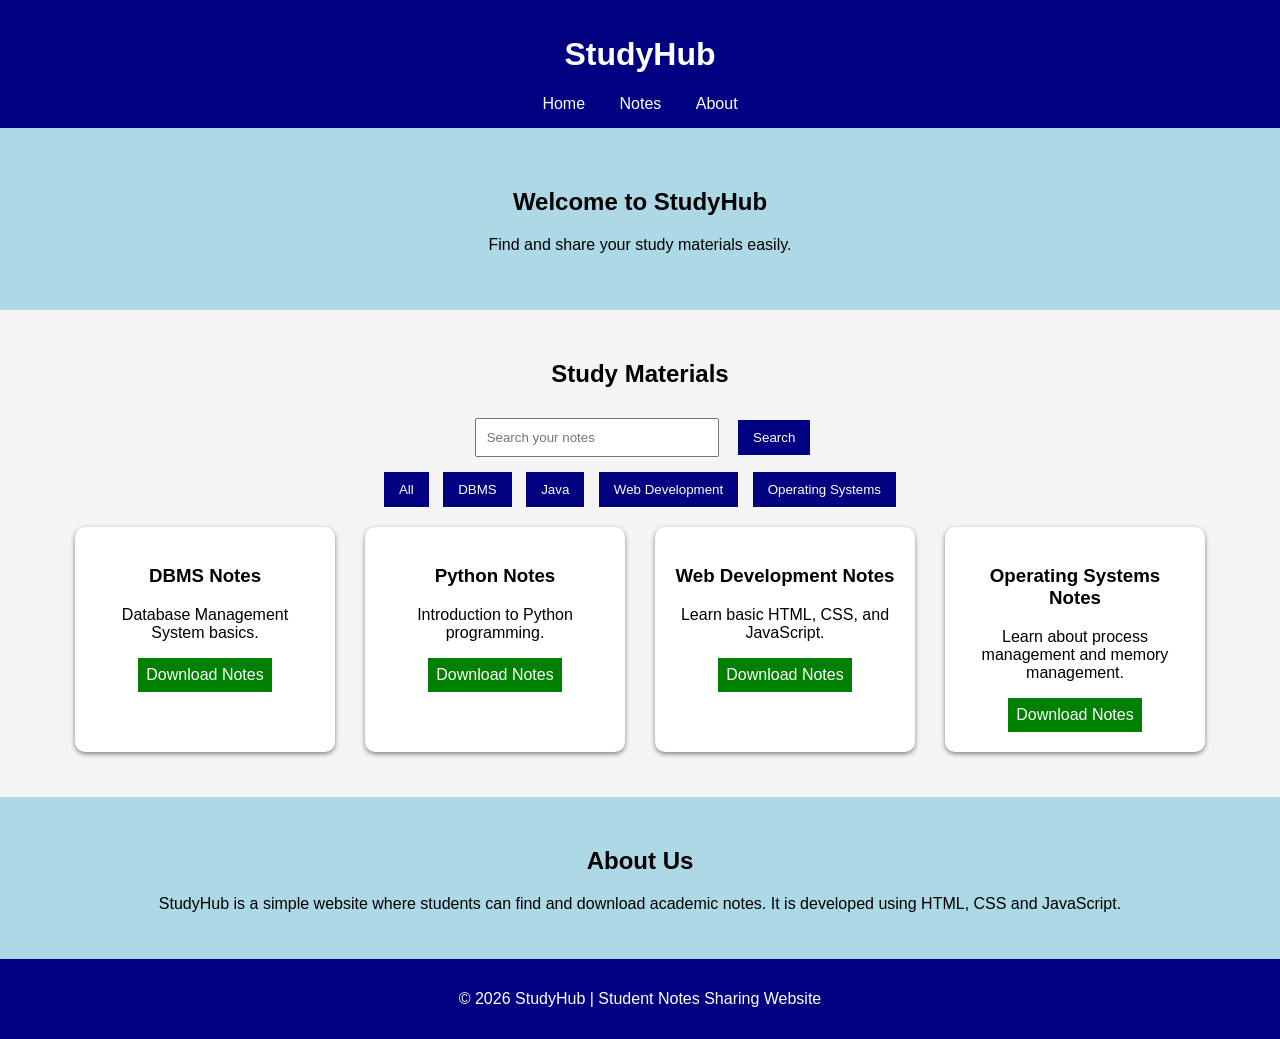
<file: index.html>
<!DOCTYPE html>
<html>
<head>
    <title>Student Notes Sharing Website</title>

    <link rel="stylesheet" href="style.css">
</head>

<body>

    <header>
        <h1>StudyHub</h1>

        <nav>
            <a href="#home">Home</a>
            <a href="#notes">Notes</a>
            <a href="#about">About</a>
        </nav>
    </header>


    <section id="home">

        <h2>Welcome to StudyHub</h2>

        <p>Find and share your study materials easily.</p>

    </section>


    <section id="notes">

        <h2>Study Materials</h2>

        <input type="text" id="search"
        placeholder="Search your notes">

        <button onclick="searchNotes()">Search</button>


        <div class="subjects">

            <button onclick="showAll()">All</button>

            <button onclick="showDBMS()">DBMS</button>

            <button onclick="showJava()">Java</button>

            <button onclick="showWeb()">Web Development</button>

            <button onclick="showOS()">Operating Systems</button>   

        </div>


        <div class="notes" id="notesList">

            <div class="card">
                <h3>DBMS Notes</h3>
                <p>Database Management System basics.</p>
                <a href="dbms.txt" download>Download Notes</a>
            </div>

            <div class="card">
                <h3>Python Notes</h3>
                <p>Introduction to Python programming.</p>
                <a href="python.txt" download>Download Notes</a>
            </div>

            <div class="card">
                <h3>Web Development Notes</h3>
                <p>Learn basic HTML, CSS, and JavaScript.</p>
                <a href="web.txt" download>Download Notes</a>
            </div>

            <div class="card">
                <h3>Operating Systems Notes</h3>
                <p>Learn about process management and memory management.</p>
                <a href="os.txt" download>Download Notes</a>
            </div>

        </div>

    </section>


    <section id="about">

        <h2>About Us</h2>

        <p>
            StudyHub is a simple website where students
            can find and download academic notes.
            It is developed using HTML, CSS and JavaScript.
        </p>

    </section>

    <footer>
        <p>© 2026 StudyHub | Student Notes Sharing Website</p>
    </footer>


    <script src="script.js"></script>

</body>
</html>
</file>
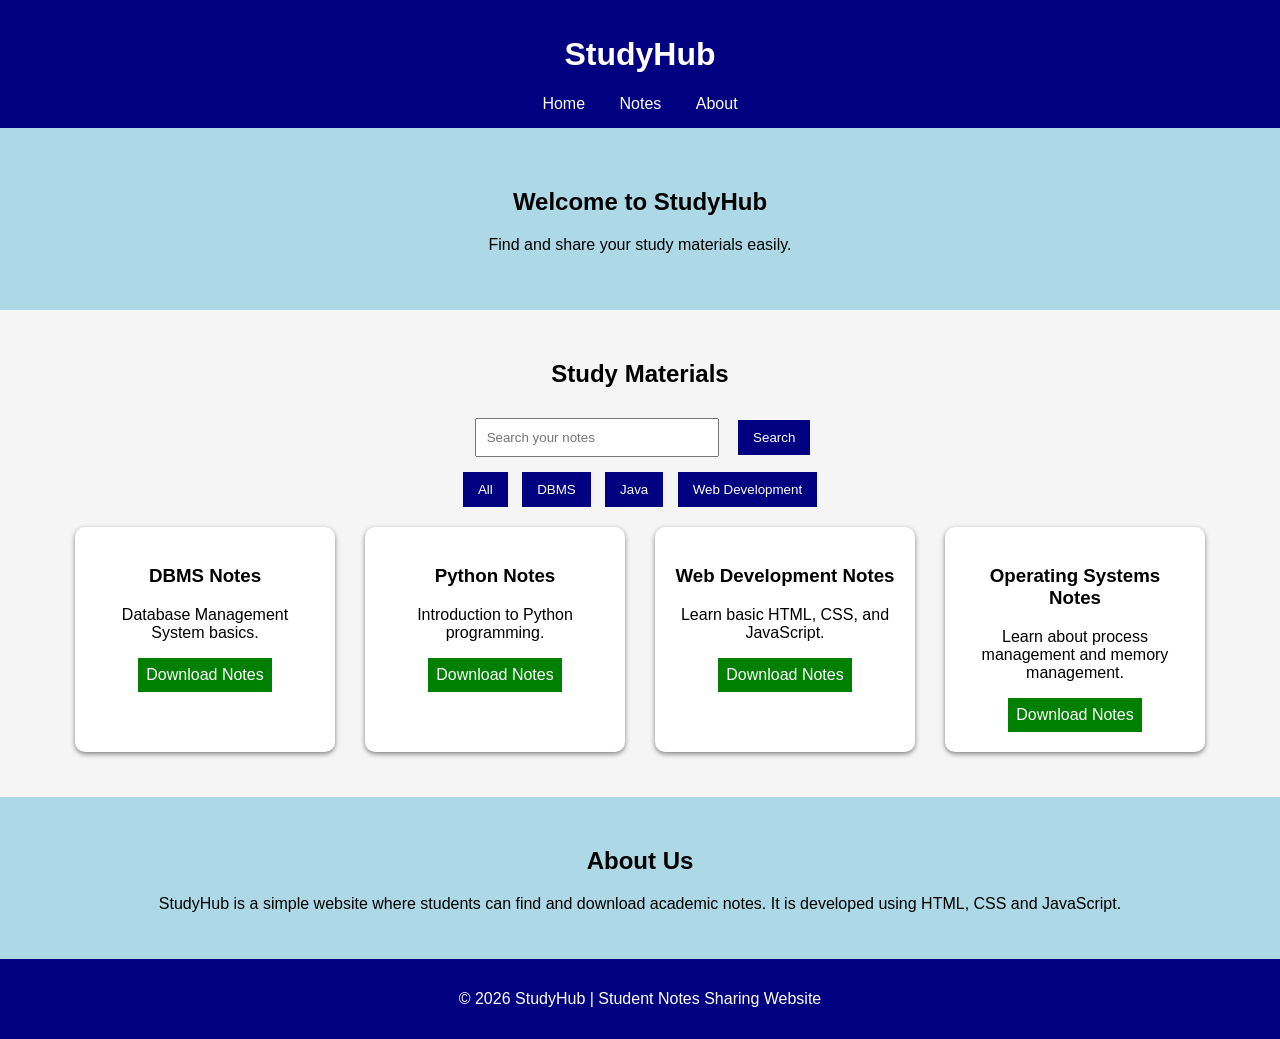
<file: index.html.html>
<!DOCTYPE html>
<html>
<head>
    <title>Student Notes Sharing Website</title>

    <link rel="stylesheet" href="style.css">
</head>

<body>

    <header>
        <h1>StudyHub</h1>

        <nav>
            <a href="#home">Home</a>
            <a href="#notes">Notes</a>
            <a href="#about">About</a>
        </nav>
    </header>


    <section id="home">

        <h2>Welcome to StudyHub</h2>

        <p>Find and share your study materials easily.</p>

    </section>


    <section id="notes">

        <h2>Study Materials</h2>

        <input type="text" id="search"
        placeholder="Search your notes">

        <button onclick="searchNotes()">Search</button>


        <div class="subjects">

            <button onclick="showAll()">All</button>

            <button onclick="showDBMS()">DBMS</button>

            <button onclick="showJava()">Java</button>

            <button onclick="showWeb()">Web Development</button>

        </div>


        <div class="notes" id="notesList">

            <div class="card">
                <h3>DBMS Notes</h3>
                <p>Database Management System basics.</p>
                <a href="dbms.txt" download>Download Notes</a>
            </div>

            <div class="card">
                <h3>Python Notes</h3>
                <p>Introduction to Python programming.</p>
                <a href="python.txt" download>Download Notes</a>
            </div>

            <div class="card">
                <h3>Web Development Notes</h3>
                <p>Learn basic HTML, CSS, and JavaScript.</p>
                <a href="web.txt" download>Download Notes</a>
            </div>

            <div class="card">
                <h3>Operating Systems Notes</h3>
                <p>Learn about process management and memory management.</p>
                <a href="os.txt" download>Download Notes</a>
            </div>

        </div>

    </section>


    <section id="about">

        <h2>About Us</h2>

        <p>
            StudyHub is a simple website where students
            can find and download academic notes.
            It is developed using HTML, CSS and JavaScript.
        </p>

    </section>

    <footer>
        <p>© 2026 StudyHub | Student Notes Sharing Website</p>
    </footer>


    <script src="script.js"></script>

</body>
</html>
</file>
<file: style.css>
body {
    font-family: Arial;
    margin: 0;
    background-color: whitesmoke;
    text-align: center;
}


header {
    background-color: navy;
    color: white;
    padding: 15px;
}

nav a {
    color: white;
    text-decoration: none;
    margin: 15px;
}


#home {
    background-color: lightblue;
    padding: 40px;
}


#notes {
    padding: 30px;
}


input {
    padding: 10px;
    width: 220px;
    margin: 10px;
}

button {
    padding: 10px 15px;
    background-color: navy;
    color: white;
    border: none;
    cursor: pointer;
    margin: 5px;
}

button:hover {
    background-color: blue;
}


.notes {
    display: flex;
    flex-wrap: wrap;
    justify-content: center;
}

.card {
    background-color: white;
    width: 220px;
    margin: 15px;
    padding: 20px;
    border-radius: 10px;
    box-shadow: 0 2px 5px gray;
}

.card a {
    background-color: green;
    color: white;
    padding: 8px;
    text-decoration: none;
    display: inline-block;
}


#about {
    background-color: lightblue;
    padding: 30px;
}


footer {
    background-color: navy;
    color: white;
    padding: 15px;
}
</file>
